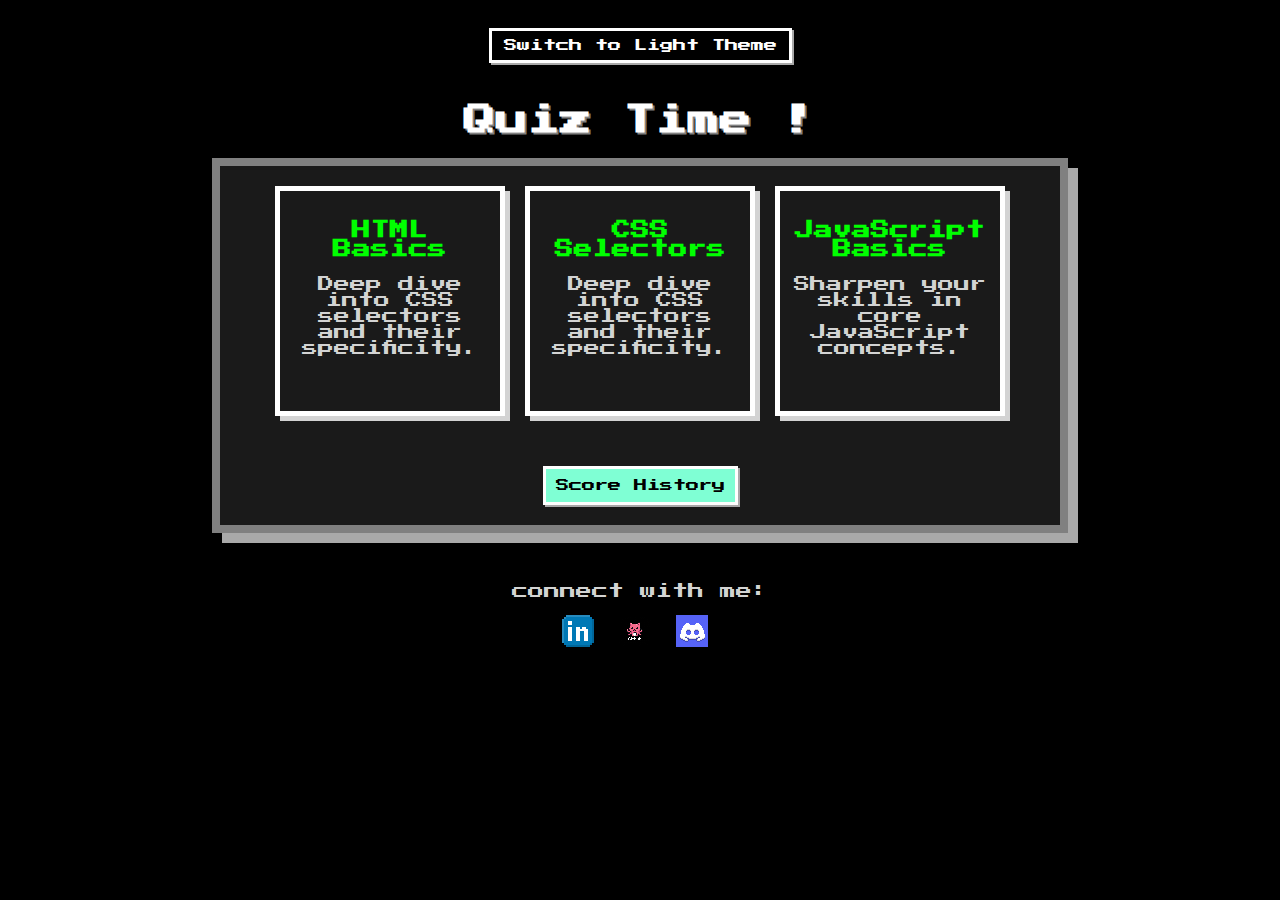
<file: index.html>
<!DOCTYPE html>
<html lang="en">
<head>
  <meta charset="UTF-8">
  <meta name="viewport" content="width=device-width, initial-scale=1">
  <title>Quiz Game - Pixel Edition</title>
  <link href="../assets/css/style.css" rel="stylesheet">
</head>
<body class="dark-theme">
<button id="themeToggleButton">Switch to Light Theme</button>

<header>
  <h1>Quiz Time !</h1>
</header>

<main>
  <div id="quiz-card">
    <div id ="HTML_QUIZ" class="card">
      <h3 class="title">HTML Basics</h3>
      <p class="description">Deep dive into CSS selectors and their specificity.</p>
    </div>
    <div id ="CSS_QUIZ" class="card">
      <h3 class="title">CSS Selectors</h3>
      <p class="description">Deep dive into CSS selectors and their specificity.</p>
    </div>
    <div id ="JS_QUIZ" class="card">
      <h3 class="title">JavaScript Basics</h3>
      <p class="description">Sharpen your skills in core JavaScript concepts.</p>
    </div>
  </div>
  <div id="history">
    <button id="HistoryBtn">Score History</button>
  </div>

</main>
<footer>
  <p>connect with me:</p>
  <div class="social-icons">
    <a href="https://www.linkedin.com/in/amen-ellah-kerimi-354a85286" target="_blank" aria-label="Connect on LinkedIn">
      <img src="../assets/images/linkedIn_icon.webp" alt="LinkedIn Icon">
    </a>
    <a href="https://github.com/Amen-ellah-kerimi" target="_blank" aria-label="Visit GitHub Profile">
      <img src="../assets/images/Github_icon.png" alt="GitHub Icon">
    </a>
    <a href="index.html" target="_blank" aria-label="Join me on Discord">
      <img src="../assets/images/Discord_icon.webp" alt="Discord Icon">
    </a>
  </div>
</footer>
<script src="../assets/js/theme.js"></script>
<script src="../assets/js/main.js"></script>
<script src="../assets/js/data.js"></script>
<script src="../assets/js/quiz.js"></script>
<script src="../assets/js/history.js"></script>
</body>
</html>
</file>
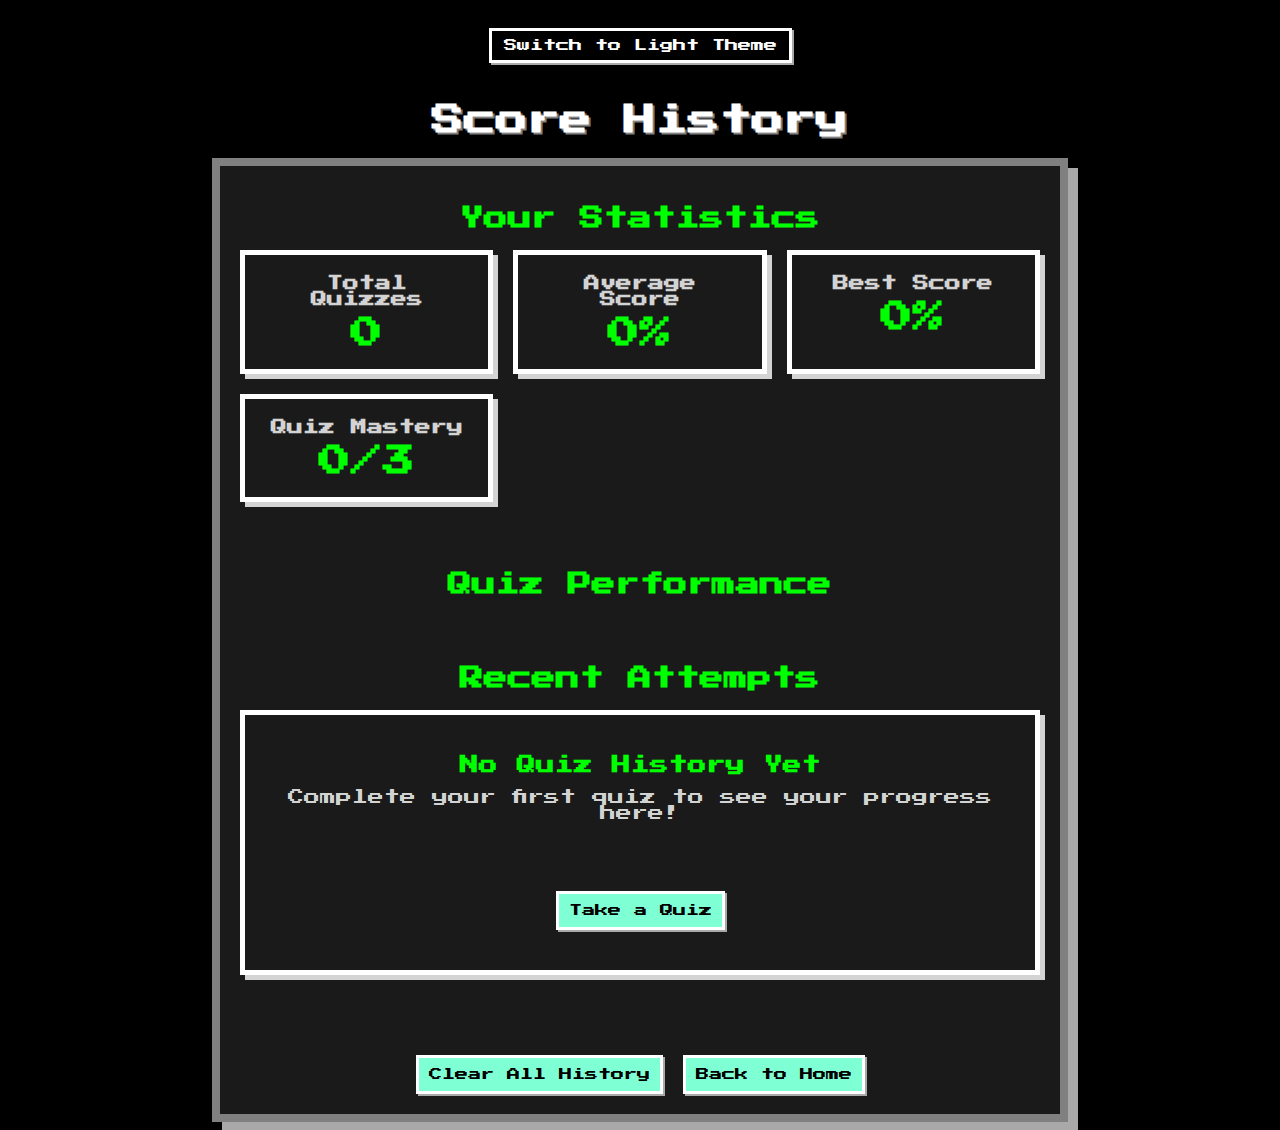
<file: history.html>
<!doctype html>
<html lang="en">
<head>
    <meta charset="UTF-8">
    <meta name="viewport" content="width=device-width, initial-scale=1">
    <title>Quiz Game - Score History</title>
    <link rel="stylesheet" href="../assets/css/style.css">
</head>
<body class="dark-theme">
<button id="themeToggleButton">Switch to Light Theme</button>

<header>
    <h1>Score History</h1>
</header>

<main>
    <div class="history-container">
        <div class="stats-overview">
            <h2>Your Statistics</h2>
            <div class="stats-grid">
                <div class="stat-card">
                    <h3>Total Quizzes</h3>
                    <p id="totalQuizzes">0</p>
                </div>
                <div class="stat-card">
                    <h3>Average Score</h3>
                    <p id="averageScore">0%</p>
                </div>
                <div class="stat-card">
                    <h3>Best Score</h3>
                    <p id="bestScore">0%</p>
                </div>
                <div class="stat-card">
                    <h3>Quiz Mastery</h3>
                    <p id="quizMastery">0/3</p>
                </div>
            </div>
        </div>

        <div class="quiz-performance">
            <h2>Quiz Performance</h2>
            <div class="quiz-stats" id="quizStats">
            </div>
        </div>

        <div class="recent-history">
            <h2>Recent Attempts</h2>
            <div class="history-list" id="historyList">
            </div>
        </div>

        <div class="action-buttons">
            <button class="Btn" id="clearHistoryBtn">Clear All History</button>
            <button class="Btn" id="homeBtn">Back to Home</button>
        </div>
    </div>
</main>

<script src="../utils/storage.js"></script>
<script src="../assets/js/history.js"></script>
<script src="../assets/js/theme.js"></script>
</body>
</html>
</file>
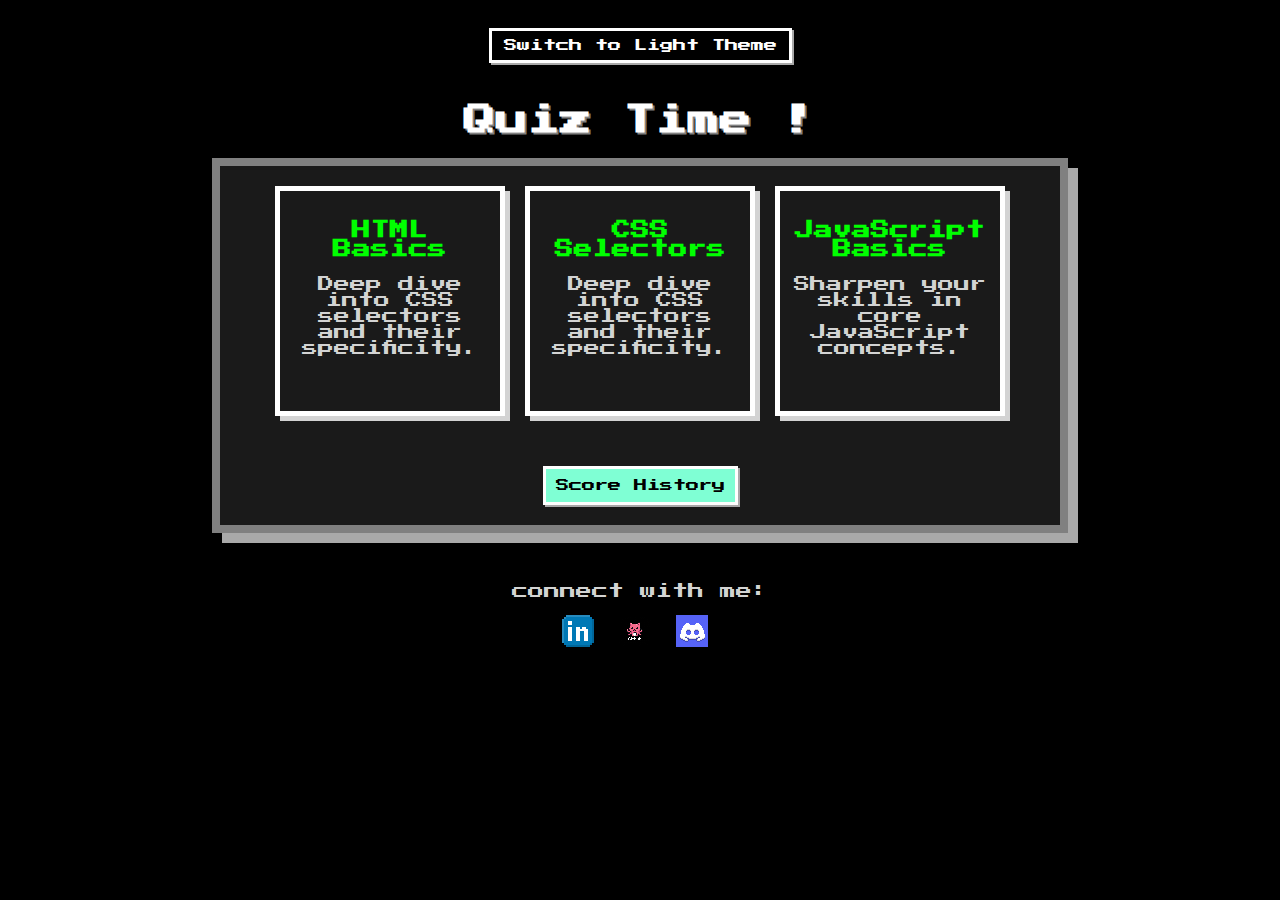
<file: quiz.html>
<!doctype html>
<html lang="en">
<head>
    <meta charset="UTF-8">
    <meta name="viewport" content="width=device-width, initial-scale=1">
    <title>Quiz Game - Pixel Edition</title>
    <link rel="stylesheet" href="../assets/css/style.css">
</head>
<body class="dark-theme">
<button id="themeToggleButton">Switch to Light Theme</button>
<main>
    <div id="quiz">
        <h1 class="title" id="title"></h1>
        
        <div class="progress-container">
            <div class="progress-bar">
                <div class="progress-fill" id="progressFill"></div>
            </div>
            <span class="progress-text" id="progressText">1/10</span>
        </div>
        
        <h1 id="questionNumber"></h1>
        <h1 id="question"></h1>
        <br>
        <div class="answers">
            <h6 class="answer" id="A"></h6>
            <h6 class="answer" id="B"></h6>
            <h6 class="answer" id="C"></h6>
            <h6 class="answer" id="D"></h6>
        </div>
    </div>
    
    <div id="results" style="display: none;">
        <h1 class="title">Quiz Complete!</h1>
        <div class="results-content">
            <div class="score-display">
                <h2 id="finalScore">Score: 0/10</h2>
                <h3 id="percentage">0%</h3>
                <div class="score-message" id="scoreMessage"></div>
            </div>
            <div class="stats">
                <p>Correct Answers: <span id="correctCount">0</span></p>
                <p>Wrong Answers: <span id="wrongCount">0</span></p>
            </div>
        </div>
    </div>
    
    <div class="button-container">
        <button class="Btn" id="homeBtn">Home</button>
        <button class="Btn" id="nextBtn">Next</button>
        <button class="Btn" id="retryBtn" style="display: none;">Try Again</button>
        <button class="Btn" id="historyBtn" style="display: none;">View History</button>
    </div>
</main>
<script src="../utils/storage.js"></script>
<script src="../assets/js/data.js"></script>
<script src="../assets/js/quiz.js"></script>
<script src="../assets/js/theme.js"></script>
</body>
</html>
</file>
<file: assets/css/style.css>
@font-face {
    font-family: 'pixel_font';
    src: url('../fonts/Press_To_Start_2P/PressStart2P-Regular.ttf') format('truetype');
    font-weight: normal;
    font-style: normal;
}

body.dark-theme {
    --body-bg: black;
    --text-primary: white;
    --text-secondary: lightgray;
    --title-accent: lime;
    --shadow-light: lightgray;
    --shadow-dark: gray;
    --button-accent-bg: aquamarine;
    --button-accent-text: black;
    --main-bg: #1a1a1a;
    --main-border: gray;
    --main-shadow: darkgray;
    --focus-outline: aqua;
    --card-border: white;
    --button-border: white;
    --answer-correct: lime;
    --answer-wrong: red ;
}

body.light-theme {
    --body-bg: white;
    --text-primary: black;
    --text-secondary: darkgray;
    --title-accent: darkgreen;
    --shadow-light: gray;
    --shadow-dark: lightgray;
    --button-accent-bg: blue;
    --button-accent-text: white;
    --main-bg: #f0f0f0;
    --main-border: darkgray;
    --main-shadow: gray;
    --focus-outline: darkblue;
    --card-border: darkgray;
    --button-border: darkgray;
    --answer-correct:lime;
    --answer-wrong: red ;
}

body {
    font-family: 'pixel_font';
    color: var(--text-primary);
    text-align: center;
    background-color: var(--body-bg);
}

h1 {
    color: var(--text-primary);
    text-align: center;
    text-shadow: 2px 2px 0px var(--shadow-dark);
}

main {
    color: var(--text-primary);
    max-width: 800px;
    margin: 0 auto;
    padding: 20px;
    border: 8px solid var(--main-border);
    box-shadow: 10px 10px 0px var(--main-shadow);
    background-color: var(--main-bg);
}

#quiz-card {
    display: flex;
    justify-content: center;
    gap: 20px;
    flex-wrap: wrap;
}

.card {
    padding: 10px;
    width: 200px;
    height: 200px;
    border: 5px solid var(--card-border);
    box-shadow: 5px 5px 0px var(--shadow-light);
    transition: all 0.5s ease-in-out;
    background-color: var(--main-bg);
    color: var(--text-primary);
}

.card:hover {
    background-color: var(--text-primary);
    transform: scale(1.05);
    cursor: pointer;
    box-shadow: 0px 0px 0px var(--body-bg);
    color: var(--body-bg);
}

.card:hover .title,
.card:hover .description {
    color: var(--body-bg);
}


.card .title {
    color: var(--title-accent);
}

.card p {
    color: var(--text-secondary);
}

#HistoryBtn {
    font-family: 'pixel_font';
    text-align: center;
    color: var(--button-accent-text);
    background-color: var(--button-accent-bg);
    border: 3px solid var(--button-border);
    margin-top: 50px;
    box-shadow: 2px 2px 0px var(--main-shadow);
    transition: all 0.5s ease-in-out;
    padding: 10px;
}

#HistoryBtn:hover {
    background-color: var(--text-primary);
    transform: scale(1.05);
    cursor: pointer;
    box-shadow: 0px 0px 0px var(--body-bg);
    color: var(--body-bg);
}

footer {
    margin-top: 50px;
    color: var(--text-secondary);
}

.social-icons {
    display: flex;
    justify-content: center;
    gap: 15px;
    margin-top: 15px;
    flex-wrap: wrap;
}

.social-icons img {
    width: 32px;
    height: 32px;
    margin-right: 10px;
    image-rendering: pixelated;
    transition: all 0.2s ease-out;
}

.social-icons img:hover {
    transform: scale(1.2);
    cursor: pointer;
}



#themeToggleButton {
    font-family: 'pixel_font';
    color: var(--text-primary);
    background-color: var(--body-bg);
    border: 3px solid var(--button-border);
    padding: 8px 12px;
    cursor: pointer;
    margin: 20px;
    box-shadow: 2px 2px 0px var(--main-shadow);
    transition: all 0.3s ease-in-out;
}

#themeToggleButton:hover {
    background-color: var(--text-primary);
    color: var(--body-bg);
    transform: scale(1.05);
    box-shadow: 0px 0px 0px var(--body-bg);
}

.Btn {
    font-family: 'pixel_font';
    text-align: center;
    color: var(--button-accent-text);
    background-color: var(--button-accent-bg);
    border: 3px solid var(--button-border);
    margin-top: 50px;
    box-shadow: 2px 2px 0px var(--main-shadow);
    transition: all 0.5s ease-in-out;
    padding: 10px;
}

.Btn:hover {
    background-color: var(--text-primary);
    transform: scale(1.05);
    cursor: pointer;
    box-shadow: 0px 0px 0px var(--body-bg);
    color: var(--body-bg);
}

.answers{
    display: flex;
    flex-wrap: wrap;
    justify-content: center;
    gap: 15px;
    margin-top: 15px;
}
.answer {
    font-family: 'pixel_font';
    text-align: center;
    color: var(--button-accent-text);
    background-color: var(--button-accent-bg);
    border: 3px solid var(--button-border);
    margin-top: 50px;
    box-shadow: 2px 2px 0px var(--main-shadow);
    transition: all 0.5s ease-in-out;
    padding: 10px;
}

.answer:hover {
    transform: scale(1.05);
    cursor: pointer;
    box-shadow: 0px 0px 0px var(--body-bg);
    color: var(--body-bg);
}
#quiz{
    display: flex;
    flex-direction: column;
    justify-content: center;
    gap: 15px;
    padding: 15px;
}
#quiz .title{
    margin-bottom: 0;
}
#questionNumber{
    margin-top: 10px;
    margin-bottom: 0;
}

.correct-answer {
    background-color: #4CAF50;
    color: white;
    border: 2px solid #388E3C;
    transform: scale(1.02);
    transition: all 0.2s ease-in-out;
}
.incorrect-answer {
    background-color: #F44336;
    color: white;
    border: 2px solid #D32F2F;
    transform: scale(1.02);
    transition: all 0.2s ease-in-out;
}

.disabled {
    opacity: 0.6;
    cursor: default;
    background-color: #e0e0e0;
    color: #757575;
    border-color: #bdbdbd;
}

.progress-container {
    display: flex;
    align-items: center;
    gap: 15px;
    margin: 20px 0;
    padding: 10px;
}

.progress-bar {
    flex: 1;
    height: 20px;
    background-color: var(--main-border);
    border: 3px solid var(--button-border);
    box-shadow: 2px 2px 0px var(--main-shadow);
    position: relative;
    overflow: hidden;
}

.progress-fill {
    height: 100%;
    background-color: var(--title-accent);
    transition: width 0.3s ease-in-out;
    width: 0%;
}

.progress-text {
    font-family: 'pixel_font';
    color: var(--text-primary);
    font-size: 14px;
    min-width: 60px;
    text-align: center;
}

#results {
    text-align: center;
    padding: 20px;
}

.results-content {
    display: flex;
    flex-direction: column;
    gap: 20px;
    margin: 20px 0;
}

.score-display {
    background-color: var(--main-bg);
    border: 5px solid var(--card-border);
    padding: 20px;
    box-shadow: 5px 5px 0px var(--shadow-light);
}

.score-display h2 {
    color: var(--title-accent);
    margin: 0 0 10px 0;
    font-size: 24px;
}

.score-display h3 {
    color: var(--text-primary);
    margin: 0 0 15px 0;
    font-size: 20px;
}

.score-message {
    font-family: 'pixel_font';
    color: var(--text-secondary);
    font-size: 16px;
    padding: 10px;
    border: 2px solid var(--card-border);
    background-color: var(--body-bg);
}

.stats {
    display: flex;
    justify-content: space-around;
    gap: 20px;
    flex-wrap: wrap;
}

.stats p {
    font-family: 'pixel_font';
    color: var(--text-primary);
    margin: 0;
    padding: 10px;
    background-color: var(--main-bg);
    border: 3px solid var(--card-border);
    box-shadow: 2px 2px 0px var(--shadow-light);
}

.stats span {
    color: var(--title-accent);
    font-weight: bold;
}

.button-container {
    display: flex;
    justify-content: center;
    gap: 15px;
    flex-wrap: wrap;
    margin-top: 30px;
}

.button-container .Btn {
    margin-top: 0;
}

@media (max-width: 600px) {
    .progress-container {
        flex-direction: column;
        gap: 10px;
    }
    
    .progress-text {
        min-width: auto;
    }
    
    .stats {
        flex-direction: column;
        align-items: center;
    }
    
    .button-container {
        flex-direction: column;
        align-items: center;
    }
}

.history-container {
    display: flex;
    flex-direction: column;
    gap: 30px;
}

.stats-overview h2,
.quiz-performance h2,
.recent-history h2 {
    color: var(--title-accent);
    text-align: center;
    margin-bottom: 20px;
    font-size: 24px;
}

.stats-grid {
    display: grid;
    grid-template-columns: repeat(auto-fit, minmax(200px, 1fr));
    gap: 20px;
    margin-bottom: 20px;
}

.stat-card {
    background-color: var(--main-bg);
    border: 5px solid var(--card-border);
    padding: 20px;
    text-align: center;
    box-shadow: 5px 5px 0px var(--shadow-light);
    transition: transform 0.3s ease-in-out;
}

.stat-card:hover {
    transform: scale(1.02);
}

.stat-card h3 {
    color: var(--text-secondary);
    margin: 0 0 10px 0;
    font-size: 16px;
}

.stat-card p {
    color: var(--title-accent);
    margin: 0;
    font-size: 32px;
    font-weight: bold;
}

.quiz-stats {
    display: grid;
    grid-template-columns: repeat(auto-fit, minmax(300px, 1fr));
    gap: 20px;
}

.quiz-stat-card {
    background-color: var(--main-bg);
    border: 5px solid var(--card-border);
    padding: 20px;
    box-shadow: 5px 5px 0px var(--shadow-light);
    transition: transform 0.3s ease-in-out;
}

.quiz-stat-card:hover {
    transform: scale(1.02);
}

.quiz-title {
    color: var(--title-accent);
    margin: 0 0 15px 0;
    text-align: center;
    font-size: 18px;
}

.quiz-metrics {
    display: flex;
    justify-content: space-between;
    gap: 10px;
    margin-bottom: 10px;
}

.metric {
    display: flex;
    flex-direction: column;
    align-items: center;
    flex: 1;
}

.metric .label {
    color: var(--text-secondary);
    font-size: 12px;
    margin-bottom: 5px;
}

.metric .value {
    color: var(--text-primary);
    font-size: 18px;
    font-weight: bold;
}

.value.mastered {
    color: #4CAF50;
}

.value.good {
    color: #2196F3;
}

.value.needs-work {
    color: #FF9800;
}

.best-date {
    color: var(--text-secondary);
    font-size: 12px;
    text-align: center;
    margin-top: 10px;
}

.history-list {
    display: flex;
    flex-direction: column;
    gap: 15px;
}

.history-item {
    background-color: var(--main-bg);
    border: 3px solid var(--card-border);
    padding: 15px;
    box-shadow: 3px 3px 0px var(--shadow-light);
    transition: transform 0.3s ease-in-out;
}

.history-item:hover {
    transform: scale(1.01);
}

.history-content {
    display: flex;
    justify-content: space-between;
    align-items: center;
    gap: 15px;
}

.history-main h3 {
    color: var(--title-accent);
    margin: 0 0 5px 0;
    font-size: 16px;
}

.history-score .score {
    font-weight: bold;
    font-size: 14px;
}

.score.excellent {
    color: #4CAF50;
}

.score.good {
    color: #2196F3;
}

.score.average {
    color: #FF9800;
}

.score.poor {
    color: #F44336;
}

.history-date {
    color: var(--text-secondary);
    font-size: 12px;
    text-align: right;
}

.action-buttons {
    display: flex;
    justify-content: center;
    gap: 20px;
    flex-wrap: wrap;
}

.empty-state {
    text-align: center;
    padding: 40px 20px;
    background-color: var(--main-bg);
    border: 5px solid var(--card-border);
    box-shadow: 5px 5px 0px var(--shadow-light);
}

.empty-state h3 {
    color: var(--title-accent);
    margin: 0 0 15px 0;
}

.empty-state p {
    color: var(--text-secondary);
    margin: 0 0 20px 0;
}

@media (max-width: 768px) {
    .stats-grid {
        grid-template-columns: repeat(2, 1fr);
    }
    
    .quiz-stats {
        grid-template-columns: 1fr;
    }
    
    .quiz-metrics {
        flex-direction: column;
        gap: 15px;
    }
    
    .history-content {
        flex-direction: column;
        text-align: center;
    }
    
    .action-buttons {
        flex-direction: column;
        align-items: center;
    }
}

@media (max-width: 480px) {
    .stats-grid {
        grid-template-columns: 1fr;
    }
}
</file>
